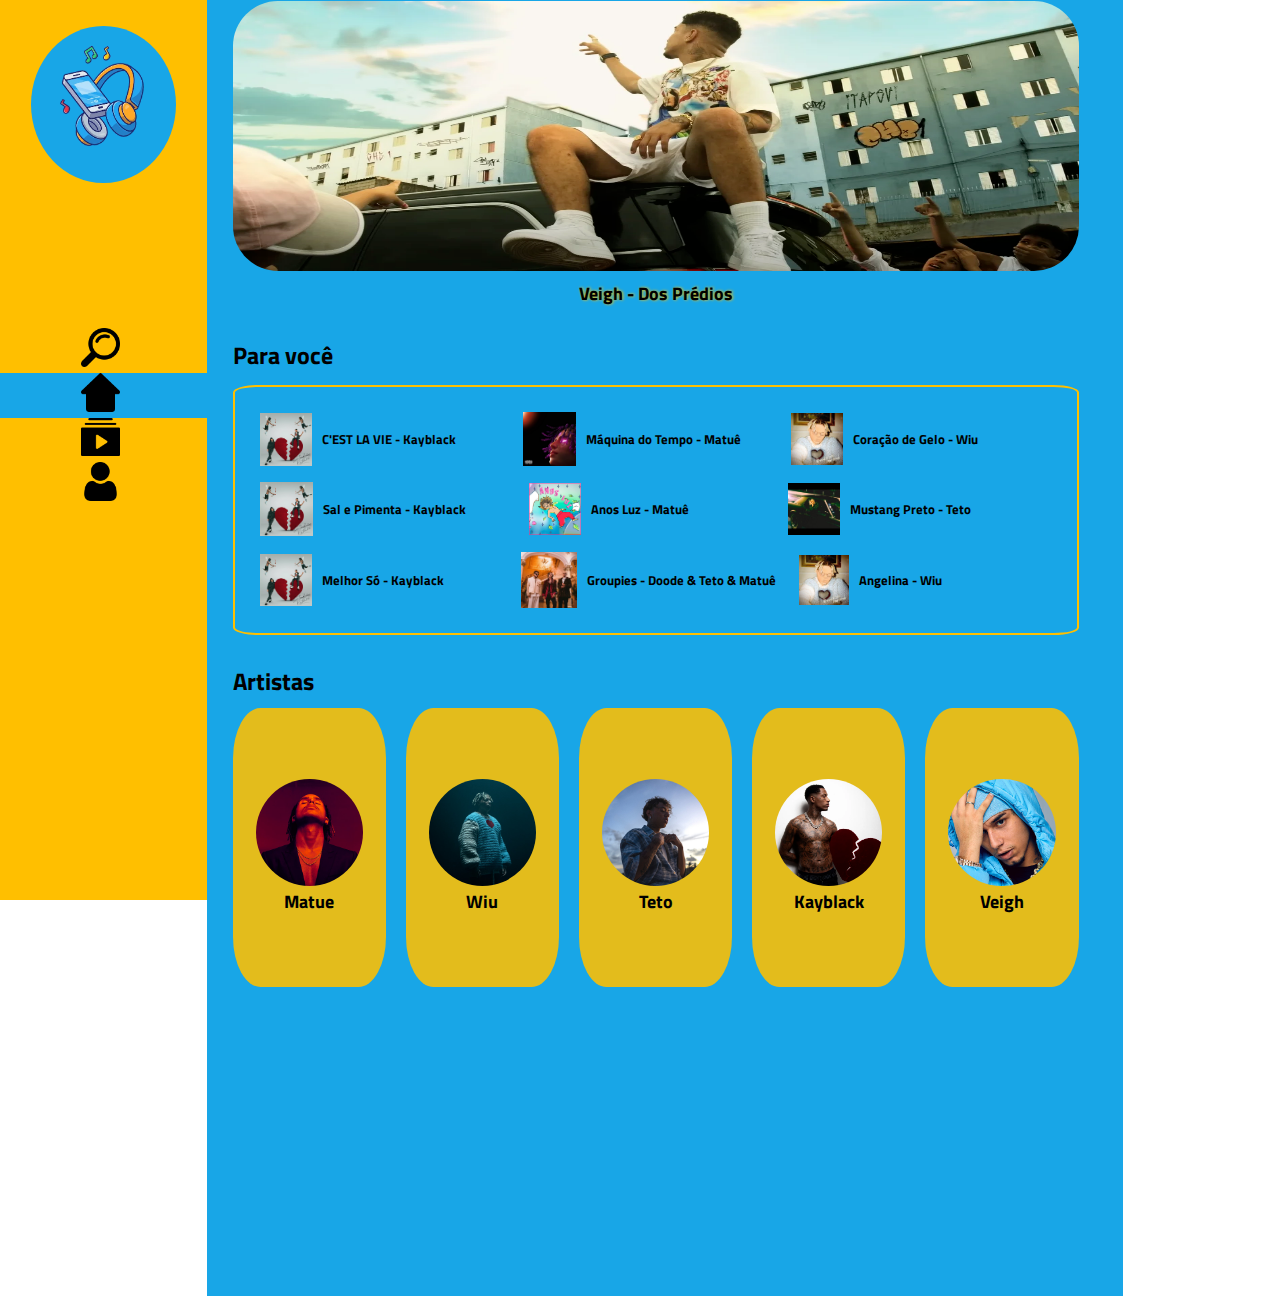
<file: Home/index.html>
<!DOCTYPE html>
<html lang="pt-br">

<head>
    <meta charset="UTF-8">
    <meta name="viewport" content="width=device-width, initial-scale=1.0">
    <title> Nome - Inicio </title>
    <link rel="stylesheet" href="style.css">
    <link rel="shortcut icon" href="../Imagens/Logo_aba.png" type="image/x-icon">

</head>

<body>
    <header>
        <img class="logo" src="../Imagens/Logo.png" alt="Logo do Site">

        <ul class="navegacao">
            <li class="pesquisar">
                <img class="img_pesquisar" src="../Imagens/Icon-Lupa.png" alt="">
            </li>


            <li class="home">
                <a href="index.html">
                    <img class="img_home" src="../Imagens/Icon-Home.png" alt="">
                </a>
            </li>

            <a href="../Playlists/index.html">
                <li class="playlists">
                    <img class="img_playlists" src="../Imagens/Icon-Playlists.png" alt="">
                </li>
            </a>

            <a href="../Perfil/index.html">
                <li class="perfil">
                    <img class="img_perfil" src="../Imagens/Icon-Perfil.png" alt="">
                </li>
            </a>
        </ul>
    </header>

    <main>
        <p class="barra_de_pesquisa"> <img class="img_bar_pesuisa" src="../Imagens/Icon-Lupa.png" alt=""> <input 
            class="barra_pesquisa" type="search"> </p>

        <section>
            <img class="main_img_top" src="../Imagens/Veigh.png" alt="">
        </section>

        <h2 class="main_texto_top"> Veigh - Dos Prédios </h2>

        <section class="main_mid">
            <h2> Para você </h2>

            <section class="main_mid_bloco">
                <section class="main_mid_bloco_1">
                    <div>
                        <h2 class="text_album_top"> <img class="img_album_top"
                                src="../Imagens/Contradições Kayblack.png" alt=""> C'EST LA VIE - Kayblack </h2>
                    </div>

                    <div>
                        <h2 class="text_album_top"> <img class="img_album_top"
                                src="../Imagens/Máquina do Tempo Matue.jpg" alt=""> Máquina do Tempo - Matuê </h2>
                    </div>

                    <div>
                        <h2 class="text_album_top"> <img class="img_album_top"
                                src="../Imagens/Manual de Como Amar Errado Wiu.jpg" alt=""> Coração de Gelo - Wiu </h2>
                    </div>
                </section>

                <section class="main_mid_bloco_1">
                    <div>
                        <h2 class="text_album_top"> <img class="img_album_top" src="../Imagens/Contradições Kayblack.png" alt="">
                            Sal e Pimenta - Kayblack </h2>
                    </div>

                    <div>
                        <h2 class="text_album_top"> <img class="img_album_top" src="../Imagens/Anos Luz Matue.png" alt="">
                            Anos Luz - Matuê </h2>
                    </div>

                    <div>
                        <h2 class="text_album_top"> <img class="img_album_top" src="../Imagens/Mustang Preto - Teto.jpg" alt="">
                            Mustang Preto - Teto </h2>
                    </div>
                </section>

                <section class="main_mid_bloco_1">
                    <div>
                        <h2 class="text_album_top"> <img class="img_album_top" src="../Imagens/Contradições Kayblack.png" alt="">
                            Melhor Só - Kayblack </h2>
                    </div>

                    <div>
                        <h2 class="text_album_top"> <img class="img_album_top" src="../Imagens/Groupies.png" alt="">
                            Groupies - Doode & Teto & Matuê </h2>
                    </div>

                    <div>
                        <h2 class="text_album_top"> <img class="img_album_top" src="../Imagens/Manual de Como Amar Errado Wiu.jpg" alt="">
                            Angelina - Wiu </h2>
                    </div>
                </section>
            </section>
        </section>

        <section class="main_bottom">
            <h2> Artistas </h2>

            <section class="main_bottom_bloco">
                
                    <h2 class="text_album_bottom"> <img class="img_bottom" src="../Imagens/Matue.jpg" alt=""> Matue </h2>
                
                    <h2 class="text_album_bottom"> <img class="img_bottom" src="../Imagens/Wiu.jpg" alt=""> Wiu </h2>
                
                    <h2 class="text_album_bottom"> <img class="img_bottom" src="../Imagens/Teto.jpg" alt=""> Teto </h2>

                    <h2 class="text_album_bottom"> <img class="img_bottom" src="../Imagens/Kayblack.png" alt=""> Kayblack </h2>

                    <h2 class="text_album_bottom"> <img class="img_bottom" src="../Imagens/Ft Veigh.jpg" alt=""> Veigh </h2>
                
            </section>
        </section>
    </main>

    <section class="barra_direita" align="center">
        <section class="sugestao">
            <h2> Suguestões de música para ouvir </h2>

            <div class="suges_musicas">
                <div class="primeira_suges">
                    <h2 class="text_prim_suges"> <img class="img_suges" src="../Imagens/Deus Perdoa Felipe Ret.jpg"
                            alt=""> Deus Perdoa - Felipe Ret </h2>
                </div>
            </div>

            <div class="suges_musicas">
                <div class="primeira_suges">
                    <h2 class="text_prim_suges"> <img class="img_suges" src="../Imagens/Cartão Black.jpg" alt="">
                        Cartão Black - MC Caverinha, Kayblack, Wall Hein </h2>
                </div>
            </div>

            <div class="suges_musicas">
                <div class="primeira_suges">
                    <h2 class="text_prim_suges"> <img class="img_suges" src="../Imagens/Vida Louca Poze.jpg" alt="">
                        Vida Louca - Poze do Rodo </h2>
                </div>
            </div>
        </section>

        <section>
            <hr class="linha">

            <audio src="../Músicas/VEIGH - Novo Balanço.mp3"></audio>

            <h2 class="musica_escutada"> 
                <img class="img_mus_esc" src="../Imagens/Novo Balanço Veigh.png" alt=""> 
                <p class="text_mus_escutada"> Novo Balanço - Veigh </p> 
            </h2>

            <div class="music_controler">
                <img class="img_volume" src="../Imagens/Volume.png" alt="">

                <img id="Passar_esquerdo" class="img_controler" src="../Imagens/Passar Esquerdo.png" alt="">

                <img id="img_controler_play" src="../Imagens/Play.png" alt="">

                <img id="Passar_direito" class="img_controler" src="../Imagens/Passar Direito.png" alt="">

                <img id="repetir_mus" class="img_controler" src="../Imagens/Icon Repetição.png" alt="">

                <img id="coracao" class="img_controler" src="../Imagens/Coração.png" alt="">
            </div>
        </section>
    </section>

    <script src="main.js"></script>
</body>

</html>
</file>
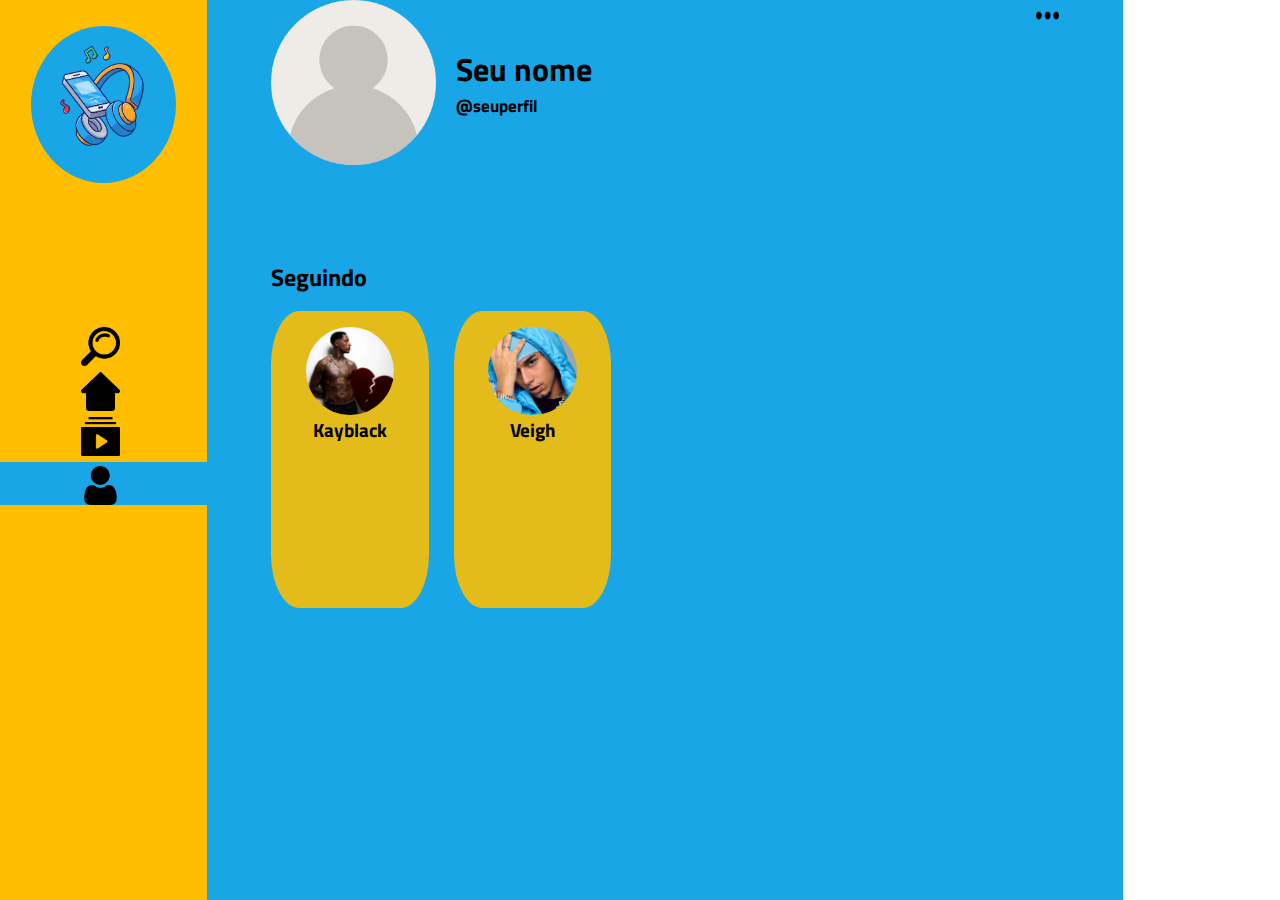
<file: Perfil/index.html>
<!DOCTYPE html>
<html lang="pt-br">

<head>
    <meta charset="UTF-8">
    <meta name="viewport" content="width=device-width, initial-scale=1.0">
    <title> Nome - Seu Perfil </title>
    <link rel="stylesheet" href="style.css">
    <link rel="shortcut icon" href="../Imagens/Logo_aba.png" type="image/x-icon">

</head>

<body>
    <header>
        <img class="logo" src="../Imagens/Logo.png" alt="Logo do Site">

        <ul class="navegacao">
            <li class="pesquisar">
                <img class="img_pesquisar" src="../Imagens/Icon-Lupa.png" alt="">
            </li>


            <li class="home">
                <a href="../Home/index.html">
                    <img class="img_home" src="../Imagens/Icon-Home.png" alt="">
                </a>
            </li>

            <a href="../Playlists/index.html">
                <li class="playlists">
                    <img class="img_playlists" src="../Imagens/Icon-Playlists.png" alt="">
                </li>
            </a>

            <a href="index.html">
                <li class="perfil">
                    <img class="img_perfil" src="../Imagens/Icon-Perfil.png" alt="">
                </li>
            </a>
        </ul>
    </header>

    <main>
        <p class="barra_de_pesquisa"> <img class="img_bar_pesuisa" src="../Imagens/Icon-Lupa.png" alt=""> <input 
            class="barra_pesquisa" type="search"> </p>

        <section class="perfil">
            <section class="infos_perfil">
                <img class="Ft_perfil" src="../Imagens/Icon-Perfil Ft.png" alt="">

                <section>
                    <h2 class="nome_perfil"> Seu nome </h2>
                    <h2 class="arroba_perfil"> @seuperfil </h2>
                </section>
            </section>

            <img class="img_3_pontos" src="../Imagens/3_pontos.png" alt="">
           
        </section>

        <section class="seguidos">
            <h2> Seguindo </h2>

            <section class="sec_bloco_seg">
                <div class="bloco_seguido">
                    <img class="img_seguido" src="../Imagens/Kayblack.png" alt="">
                    <h2> Kayblack </h2>
                </div>

                <div class="bloco_seguido">
                    <img class="img_seguido" src="../Imagens/Ft Veigh.jpg" alt="">
                    <h2> Veigh </h2>
                </div>
            </section>
        </section>

        <section class="suas_playlists">
            <h2>  </h2>


        </section>
    </main>
    
    <section class="barra_direita" align="center">
        <section class="sugestao">
            <h2> Suguestões de música para ouvir </h2>

            <div class="suges_musicas">
                <div class="primeira_suges">
                    <h2 class="text_prim_suges"> <img class="img_suges" src="../Imagens/Deus Perdoa Felipe Ret.jpg"
                            alt=""> Deus Perdoa - Felipe Ret </h2>
                </div>
            </div>

            <div class="suges_musicas">
                <div class="primeira_suges">
                    <h2 class="text_prim_suges"> <img class="img_suges" src="../Imagens/Cartão Black.jpg" alt="">
                        Cartão Black - MC Caverinha, Kayblack, Wall Hein </h2>
                </div>
            </div>

            <div class="suges_musicas">
                <div class="primeira_suges">
                    <h2 class="text_prim_suges"> <img class="img_suges" src="../Imagens/Vida Louca Poze.jpg" alt="">
                        Vida Louca - Poze do Rodo </h2>
                </div>
            </div>
        </section>

        <section>
            <hr class="linha">

            <audio src="../Músicas/VEIGH - Novo Balanço.mp3"></audio>

            <h2 class="musica_escutada"> 
                <img class="img_mus_esc" src="../Imagens/Novo Balanço Veigh.png" alt=""> 
                <p class="text_mus_escutada"> Novo Balanço - Veigh </p> 
            </h2>

            <div class="music_controler">
                <img class="img_volume" src="../Imagens/Volume.png" alt="">

                <img id="Passar_esquerdo" class="img_controler" src="../Imagens/Passar Esquerdo.png" alt="">

                <img id="img_controler_play" src="../Imagens/Play.png" alt="">

                <img id="Passar_direito" class="img_controler" src="../Imagens/Passar Direito.png" alt="">

                <img id="repetir_mus" class="img_controler" src="../Imagens/Icon Repetição.png" alt="">
                
                <img id="coracao" class="img_controler" src="../Imagens/Coração.png" alt="">
            </div>
        </section>
    </section>

    <script src="main.js"></script>
</body>

</html>
</file>
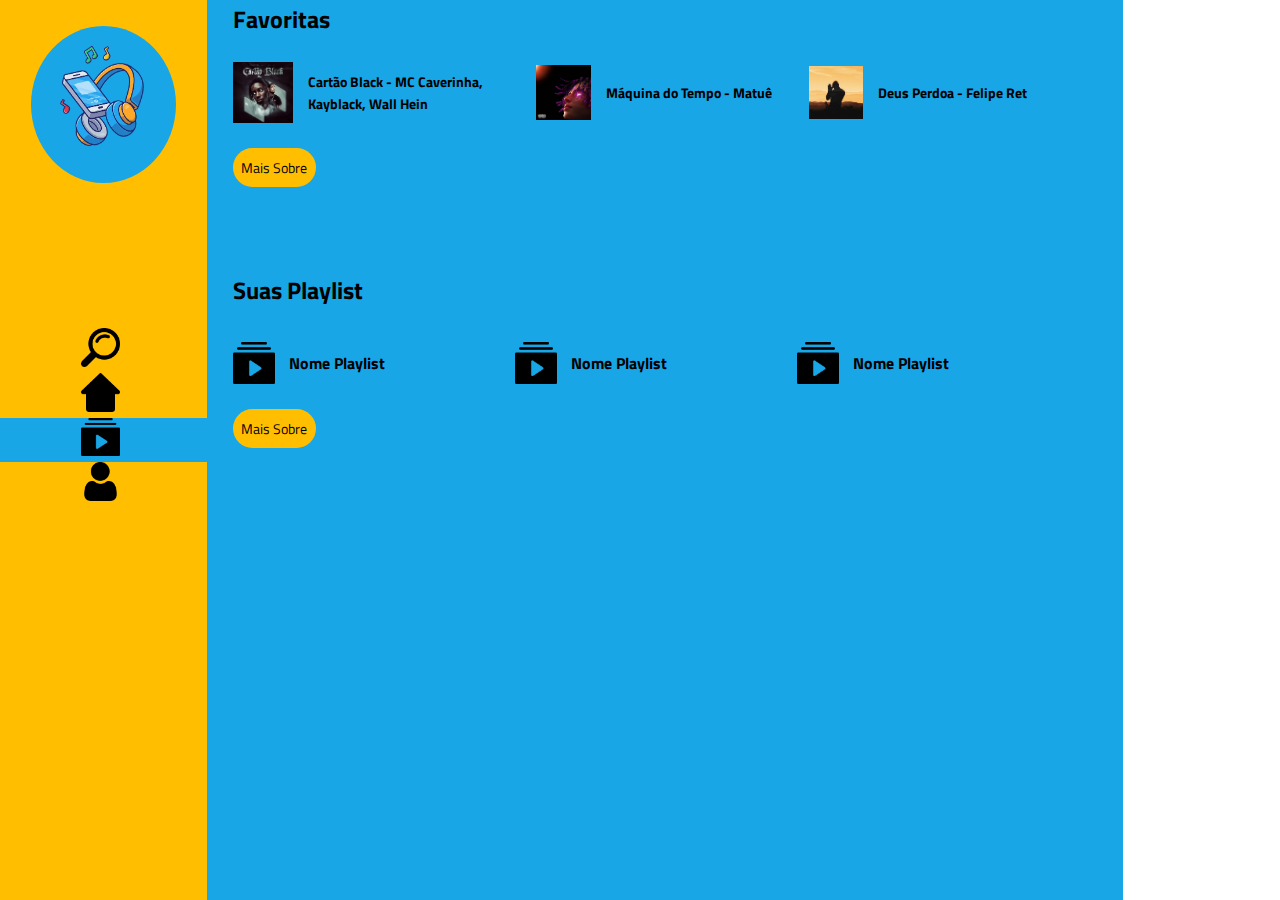
<file: Playlists/index.html>
<!DOCTYPE html>
<html lang="pt-br">

<head>
    <meta charset="UTF-8">
    <meta name="viewport" content="width=device-width, initial-scale=1.0">
    <title> Nome - Playlists </title>
    <link rel="stylesheet" href="style.css">
    <link rel="shortcut icon" href="../Imagens/Logo_aba.png" type="image/x-icon">

</head>

<body>
    <header>
        <img class="logo" src="../Imagens/Logo.png" alt="Logo do Site">

        <ul class="navegacao">
            <li class="pesquisar">
                <img class="img_pesquisar" src="../Imagens/Icon-Lupa.png" alt="">
            </li>


            <li class="home">
                <a href="../Home/index.html">
                    <img class="img_home" src="../Imagens/Icon-Home.png" alt="">
                </a>
            </li>

            <a href="index.html">
                <li class="playlists">
                    <img class="img_playlists" src="../Imagens/Icon-Playlists.png" alt="">
                </li>
            </a>

            <a href="../Perfil/index.html">
                <li class="perfil">
                    <img class="img_perfil" src="../Imagens/Icon-Perfil.png" alt="">
                </li>
            </a>
        </ul>
    </header>

    <main>
        <p class="barra_de_pesquisa"> <img class="img_bar_pesuisa" src="../Imagens/Icon-Lupa.png" alt=""> <input 
            class="barra_pesquisa" type="search"> </p>


        <section class="musicas_favoritas">
            <h2> Favoritas </h2>

            <section class="mus_fav_espaco">
                <div class="mus_favv">
                    <h2 class="mus_favorita"> <img class="img_mus_fav" src="../Imagens/Cartão Black.jpg" alt="">  Cartão Black - MC Caverinha, Kayblack, Wall Hein </h2>
                </div>

                <div class="mus_favv">
                    <h2 class="mus_favorita"> <img class="img_mus_fav" src="../Imagens/Máquina do Tempo Matue.jpg" alt=""> Máquina do Tempo - Matuê </h2>
                </div>

                <div class="mus_favv">
                    <h2 class="mus_favorita"> <img class="img_mus_fav" src="../Imagens/Deus Perdoa Felipe Ret.jpg" alt=""> Deus Perdoa - Felipe Ret </h2>
                </div>
            </section>

            <button class="btn_mais_sobre"> Mais Sobre </button>
        </section>

        <section class="minhas_playlist">
            <h2> Suas Playlist </h2>

            <section class="container_playlists">
                <a class="playlist_bloco" href="./Playlist/index.html">
                    <h2 class="playlists_bloco"> <img class="main_img_playlist" src="../Imagens/Icon-Playlists.png" alt=""> Nome Playlist </h2>
                </a>

                <div>
                    <h2 class="playlists_bloco"> <img class="main_img_playlist" src="../Imagens/Icon-Playlists.png" alt=""> Nome Playlist </h2>
                </div>

                <div>
                    <h2 class="playlists_bloco"> <img class="main_img_playlist" src="../Imagens/Icon-Playlists.png" alt=""> Nome Playlist </h2>
                </div>
            </section>

            <button class="btn_mais_sobre"> Mais Sobre </button>
        </section>
    </main>
    
    <section class="barra_direita" align="center">
        <section class="sugestao">
            <h2 class="suges_title"> Suguestões de música para ouvir </h2>

            <div class="suges_musicas">
                <div class="primeira_suges">
                    <h2 class="text_prim_suges"> <img class="img_suges" src="../Imagens/Deus Perdoa Felipe Ret.jpg"
                            alt=""> Deus Perdoa - Felipe Ret </h2>
                </div>
            </div>

            <div class="suges_musicas">
                <div class="primeira_suges">
                    <h2 class="text_prim_suges"> <img class="img_suges" src="../Imagens/Cartão Black.jpg" alt="">
                        Cartão Black - MC Caverinha, Kayblack, Wall Hein </h2>
                </div>
            </div>

            <div class="suges_musicas">
                <div class="primeira_suges">
                    <h2 class="text_prim_suges"> <img class="img_suges" src="../Imagens/Vida Louca Poze.jpg" alt="">
                        Vida Louca - Poze do Rodo </h2>
                </div>
            </div>
        </section>

        <section>
            <hr class="linha">

            <audio src="../Músicas/VEIGH - Novo Balanço.mp3"></audio>

            <h2 class="musica_escutada"> 
                <img class="img_mus_esc" src="../Imagens/Novo Balanço Veigh.png" alt=""> 
                <p class="text_mus_escutada"> Novo Balanço - Veigh </p> 
            </h2>

            <div class="music_controler">
                <img class="img_volume" src="../Imagens/Volume.png" alt="">

                <img id="Passar_esquerdo" class="img_controler" src="../Imagens/Passar Esquerdo.png" alt="">

                <img id="img_controler_play" src="../Imagens/Play.png" alt="">

                <img id="Passar_direito" class="img_controler" src="../Imagens/Passar Direito.png" alt="">

                <img id="repetir_mus" class="img_controler" src="../Imagens/Icon Repetição.png" alt="">
                
                <img id="coracao" class="img_controler" src="../Imagens/Coração.png" alt="">
            </div>
        </section>
    </section>

    <script src="main.js"></script>
</body>

</html>
</file>
<file: Home/style.css>
@import url('https://fonts.googleapis.com/css2?family=Raleway:ital@1&family=Rubik:ital@1&family=Titillium+Web:ital@1&display=swap');

*{
    padding: 0;
    margin: 0;
    box-sizing: border-box;
}

:root {
    --cor-primaria: rgb(24, 166, 231);
    --cor-secundaria: #FFBF00 ;

    --fonte-principal: 'Titillium Web', sans-serif;
    --cor-fonte: black;
}

body{
    display: flex;
    justify-content: flex-start;
    align-items: start;
    font-family: var(--fonte-principal);
}

header{
    position: fixed;
    display: flex;
    align-items: center;
    flex-direction: column;
    width: 23vh;
    height: 100vh;
    padding-top: 2%;
    background-color: var(--cor-secundaria);
}

.logo{
    width: 70%;
    height: 18%;
    background-color: var(--cor-primaria);
    border-radius: 100%;
}

.navegacao{
    margin-top: 70%;
}

li{
    padding-left: 25%;
    list-style: none;
}

a{
    color: var(--cor-fonte);
}

.pesquisar:hover, .playlists:hover, .perfil:hover{
    background-color: rgba(24, 165, 231, 0.568);
}

.pesquisar{
    cursor: pointer;
}

.home{
    background-color: var(--cor-primaria);
    width: 100%;
}

.img_pesquisar{
    width: 25%;
    height: 25%;
    margin-left: 19%;
}

.img_home{
    width: 25%;
    height: 25%;
    margin-left: 19%;
}

.img_playlists{
    width: 25%;
    height: 25%;
    margin-left: 19%;
}

.img_perfil{
    width: 25%;
    height: 25%;
    margin-left: 19%;
}

main{
    position: relative;
    left: 23vh;
    background-color: var(--cor-primaria);
    padding-top: 3%;
    padding-left: 2%;
    padding-right: 3.5%;
    width: 71.6%;
    height: 144vh;
}

.barra_de_pesquisa{
    display: flex;
    justify-content: center;
    align-items: center;
    gap: 20px;
    padding-bottom: 3%;
    margin-top: -12vh;
}

.img_bar_pesuisa{
    width: 3%;
}

.barra_pesquisa{
    width: 70%;
    height: 5vh;
    border-radius: 10%;
    background-color: var(--cor-secundaria);
    color: var(--cor-primaria);
    text-shadow: 1px 1px 2px black;
    border: none;
    outline: none;
}

.main_img_top{
    width: 100%;
    height: 30vh;
    border-radius: 5vh;
    cursor: pointer;
}

.main_texto_top{
    display: flex;
    justify-content: center;
    font-size: 1.1rem;
    text-shadow: 1.5px 0 3px var(--cor-secundaria);
    padding-top: 0.4%;
}

.main_mid{
    padding-top: 3.5%;
}

.main_mid_bloco{
    display: inline-block;
    justify-content: space-around;
    margin-top: 1.5%;
    padding: 2%;
    border: 2px solid var(--cor-secundaria);
    border-radius: 3%;
}

.main_mid_bloco_1{
    display: flex;
    justify-content: center;
    align-items: center;
    padding: 1%;
}

.text_album_top{
    display: flex;
    align-items: center;
    font-size: 0.8rem;
    gap: 10px;
}

.img_album_top{
    width: 20%;
    cursor: pointer;
    /* box-shadow: 5px 4px 5px var(--cor-secundaria); */
}

.main_bottom{
    margin-top: 3.4%;
}

.main_bottom_bloco{
    display: flex;
    justify-content: start;
    margin-top: 1%;
    gap: 20px;
}

.text_album_bottom{
    display: flex;
    justify-content: center;
    align-items: center;
    flex-direction: column;
    background-color: #ffbf00e0;
    width: 20%;
    height: 31vh;
    font-size: 1.1rem;
    gap: 2px;
    border-radius: 18%;
}

.text_album_bottom:hover{
    width: 21%;
    height: 32vh;
    background-color: #ffbf00;
    transition: width 0.7s;
}

.img_bottom{
    width: 70%;
    border-radius: 100%;
    cursor: pointer;
}

.barra_direita{
    position: fixed;
    left: 171.3vh;
    background-color: var(--cor-secundaria);
    width: 40vh;
    height: 100vh;
    padding-top: 2%;
}

.sugestao{
    padding-bottom: 70%;
}

.suges_musicas{
    padding-top: 8%;
}

.primeira_suges{
    padding-left: 8%;
    padding-right: 3%;
    font-size: 0.54rem;
}

.text_prim_suges{
    display: flex;
    align-items: center;
    flex-direction: row;
    text-align: justify;
    gap: 10px;
    cursor: pointer;
}

.img_suges{
    width: 20%;
    /* box-shadow: 3px 5px 6px var(--cor-primaria); */
}

.linha{
    border-color: black;
}

.musica_escutada{
    display: flex;
    align-items: center;
    padding: 7%;
    font-size: 0.9rem;
    gap: 10px;
}

.img_mus_esc{
    width: 38%;
}

.music_controler{
    display: flex;
    justify-content: center;
    flex-direction: row;
    gap: 15px;
}

.img_controler{
    width: 8%;
    height: 8%;
    padding-top: 1%;
    cursor: pointer;
}

.img_volume{
    width: 10%;
    cursor: pointer;
}

#img_controler_play{
    width: 10%;
    height: 10%;
    padding-top: 0.2%;
    cursor: pointer;
}
</file>
<file: Perfil/style.css>
@import url('https://fonts.googleapis.com/css2?family=Raleway:ital@1&family=Rubik:ital@1&family=Titillium+Web:ital@1&display=swap');

*{
    padding: 0;
    margin: 0;
    box-sizing: border-box;
}

:root {
    --cor-primaria: rgb(24, 166, 231);
    --cor-secundaria: #FFBF00 ;

    --fonte-principal: 'Titillium Web', sans-serif;
    --cor-fonte: black;
}

body{
    display: flex;
    justify-content: flex-start;
    align-items: start;
    font-family: var(--fonte-principal);
}

header{
    position: fixed;
    display: flex;
    align-items: center;
    flex-direction: column;
    width: 23vh;
    height: 135vh;
    padding-top: 2%;
    background-color: var(--cor-secundaria);
}

.logo{
    width: 70%;
    height: 13.2%;
    background-color: var(--cor-primaria);
    border-radius: 100%;
}

.navegacao{
    margin-top: 70%;
}

li{
    padding-left: 25%;
    list-style: none;
}

a{
    color: var(--cor-fonte);
}

.pesquisar:hover, .home:hover, .playlists:hover{
    background-color: rgba(24, 165, 231, 0.568);
}

.pesquisar{
    cursor: pointer;
}

.perfil{
    background-color: var(--cor-primaria);
    width: 100%;
}

.img_pesquisar{
    width: 25%;
    height: 25%;
    margin-left: 19%;
}

.img_home{
    width: 25%;
    height: 25%;
    margin-left: 19%;
}

.img_playlists{
    width: 25%;
    height: 25%;
    margin-left: 19%;
}

.img_perfil{
    width: 25%;
    height: 25%;
    margin-left: 19%;
}

main{
    position: relative;
    left: 23vh;
    background-color: var(--cor-primaria);
    padding: 5%;
    width: 71.6%;
    height: 100vh;
}

.barra_de_pesquisa{
    display: flex;
    justify-content: center;
    align-items: center;
    gap: 20px;
    padding-bottom: 3%;
    margin-top: -16.5vh;
}

.img_bar_pesuisa{
    width: 3%;
}

.barra_pesquisa{
    width: 70%;
    height: 5vh;
    border-radius: 10%;
    background-color: var(--cor-secundaria);
    color: var(--cor-primaria);
    text-shadow: 1px 1px 2px black;
    border: none;
    outline: none;
}

/* .img_perfill{
    display: flex;
    align-items: center;
    padding-top: 2%;
    gap: 30px;
} */

.perfil{
    display: flex;
    justify-content: space-between;
    padding-top: 2%;
    width: 100%;
}

.infos_perfil{
    display: flex;
    align-items: center;
    gap: 20px;
}

.Ft_perfil{
    width: 40%;
}

.nome_perfil{
    font-size: 2rem;
}

.arroba_perfil{
    font-size: 1.05rem;
}

.img_3_pontos{
    width: 3%;
    height: 3.5vh;
    cursor: pointer;
}

.seguidos{
    padding-top: 12%;
}

.sec_bloco_seg{
    display: flex;
    flex-direction: row;
    padding-top: 2%;
    gap: 25px;
}

.bloco_seguido{
    display: flex;
    justify-content: flex-start;
    align-items: center;
    flex-direction: column;
    background-color: #ffbf00e0;
    padding-top: 2%;
    width: 20%;
    height: 33vh;
    font-size: 0.8rem;
    cursor: pointer;
    border-radius: 18%;
}

.bloco_seguido:hover{
    width: 22%;
    height: 34vh;
    background-color: #ffbf00;
    transition: height 1.2s;
    transition: width 0.8s;
}

.img_seguido{
    width: 56%;
    border-radius: 50%;
    cursor: pointer;
}

/* .suas_playlists{

} */

.barra_direita{
    position: fixed;
    left: 171.3vh;
    background-color: var(--cor-secundaria);
    width: 40vh;
    height: 100vh;
    padding-top: 2%;
}

.sugestao{
    padding-bottom: 70%;
}

.suges_musicas{
    padding-top: 8%;
}

.primeira_suges{
    padding-left: 8%;
    padding-right: 3%;
    font-size: 0.54rem;
}

.img_suges{
    width: 20%;
    /* box-shadow: 3px 5px 6px var(--cor-primaria); */
}

.text_prim_suges{
    display: flex;
    align-items: center;
    flex-direction: row;
    text-align: justify;
    gap: 10px;
    cursor: pointer;
}

.linha{
    border-color: black;
}

.musica_escutada{
    display: flex;
    align-items: center;
    padding: 7%;
    font-size: 0.9rem;
    gap: 10px;
}

.img_mus_esc{
    width: 38%;
}

.music_controler{
    display: flex;
    justify-content: center;
    flex-direction: row;
    gap: 15px;
}

.img_controler{
    width: 8%;
    height: 8%;
    padding-top: 1%;
    cursor: pointer;
}

.img_volume{
    width: 10%;
    cursor: pointer;
}

#img_controler_play{
    width: 10%;
    height: 10%;
    padding-top: 0.2%;
    cursor: pointer;
}
</file>
<file: Playlists/style.css>
@import url('https://fonts.googleapis.com/css2?family=Raleway:ital@1&family=Rubik:ital@1&family=Titillium+Web:ital@1&display=swap');

*{
    padding: 0;
    margin: 0;
    box-sizing: border-box;
}

:root {
    --cor-primaria: rgb(24, 166, 231);
    --cor-secundaria: #FFBF00 ;

    --fonte-principal: 'Titillium Web', sans-serif;
    --cor-fonte: black;
}

body{
    display: flex;
    justify-content: flex-start;
    align-items: start;
    font-family: var(--fonte-principal);
}

header{
    position: fixed;
    display: flex;
    align-items: center;
    flex-direction: column;
    width: 23vh;
    height: 100vh;
    padding-top: 2%;
    background-color: var(--cor-secundaria);
}

.logo{
    width: 70%;
    height: 18%;
    background-color: var(--cor-primaria);
    border-radius: 100%;
}

.navegacao{
    margin-top: 70%;
}

li{
    padding-left: 25%;
    list-style: none;
}

a{
    color: var(--cor-fonte);
}

.pesquisar:hover, .home:hover, .perfil:hover{
    background-color: rgba(24, 165, 231, 0.568);
}

.pesquisar{
    cursor: pointer;
}

.playlists{
    background-color: var(--cor-primaria);
    width: 100%;
}

.img_pesquisar{
    width: 25%;
    height: 25%;
    margin-left: 19%;
}

.img_home{
    width: 25%;
    height: 25%;
    margin-left: 19%;
}

.img_playlists{
    width: 25%;
    height: 25%;
    margin-left: 19%;
}

.img_perfil{
    width: 25%;
    height: 25%;
    margin-left: 19%;
}

main{
    position: relative;
    left: 23vh;
    background-color: var(--cor-primaria);
    padding-top: 3%;
    padding-left: 2%;
    padding-right: 3.5%;
    width: 71.6%;
    height: 100vh;
}

.barra_de_pesquisa{
    display: flex;
    justify-content: center;
    align-items: center;
    gap: 20px;
    padding-bottom: 3%;
    margin-top: -12vh;
}

.img_bar_pesuisa{
    width: 3%;
}

.barra_pesquisa{
    width: 70%;
    height: 5vh;
    border-radius: 10%;
    background-color: var(--cor-secundaria);
    color: var(--cor-primaria);
    text-shadow: 1px 1px 2px black;
    border: none;
    outline: none;
}

.btn_mais_sobre{
    background-color: var(--cor-secundaria);
    border: 0;
    border-radius: 7vh;
    padding: 1%;
    margin-top: 3%;
    cursor: pointer;
    font-family: var(--fonte-principal);
    font-size: 0.9rem;
}

/* .musicas_favoritas{
    display: flex;
    flex-direction: column;
} */

.mus_fav_espaco{
    display: flex;
    justify-content: space-around;
    align-items: center;
    padding-top: 3%; 
}

.mus_favv{
    display: flex;
    justify-content: center;
    align-items: center;
}

.mus_favorita{
    display: flex;
    align-items: center;
    gap: 15px;
    font-size: 0.9rem;
}

.img_mus_fav{
    width: 20%;
}

.minhas_playlist{
    padding-top: 10%;
}

.container_playlists{
    display: flex;
    justify-content: center;
    flex-direction: row;
}

.playlist_bloco{
    text-decoration: none;
}

.playlists_bloco{
    display: flex;
    align-items: center;
    padding-top: 12%;
    gap: 14px;
    font-size: 1rem;
}

.main_img_playlist{
    width: 15%;
    cursor: pointer;
}

.barra_direita{
    position: fixed;
    left: 171.3vh;
    background-color: var(--cor-secundaria);
    width: 40vh;
    height: 100vh;
    padding-top: 2%;
}

.sugestao{
    padding-bottom: 70%;
}

.suges_title{
    font-size: 1.37rem;
}

.suges_musicas{
    padding-top: 8%;
}

.primeira_suges{
    padding-left: 8%;
    padding-right: 3%;
    font-size: 0.54rem;
}

.img_suges{
    width: 20%;
    /* box-shadow: 3px 5px 6px var(--cor-primaria); */
}

.text_prim_suges{
    display: flex;
    align-items: center;
    flex-direction: row;
    text-align: justify;
    gap: 10px;
    cursor: pointer;
}

.linha{
    border-color: black;
}

.musica_escutada{
    display: flex;
    align-items: center;
    padding: 7%;
    font-size: 0.9rem;
    gap: 10px;
}

.img_mus_esc{
    width: 38%;
}

.music_controler{
    display: flex;
    justify-content: center;
    flex-direction: row;
    gap: 15px;
}

.img_controler{
    width: 8%;
    height: 8%;
    padding-top: 1%;
    cursor: pointer;
}

.img_volume{
    width: 10%;
    cursor: pointer;
}

#img_controler_play{
    width: 10%;
    height: 10%;
    padding-top: 0.2%;
    cursor: pointer;
}
</file>
